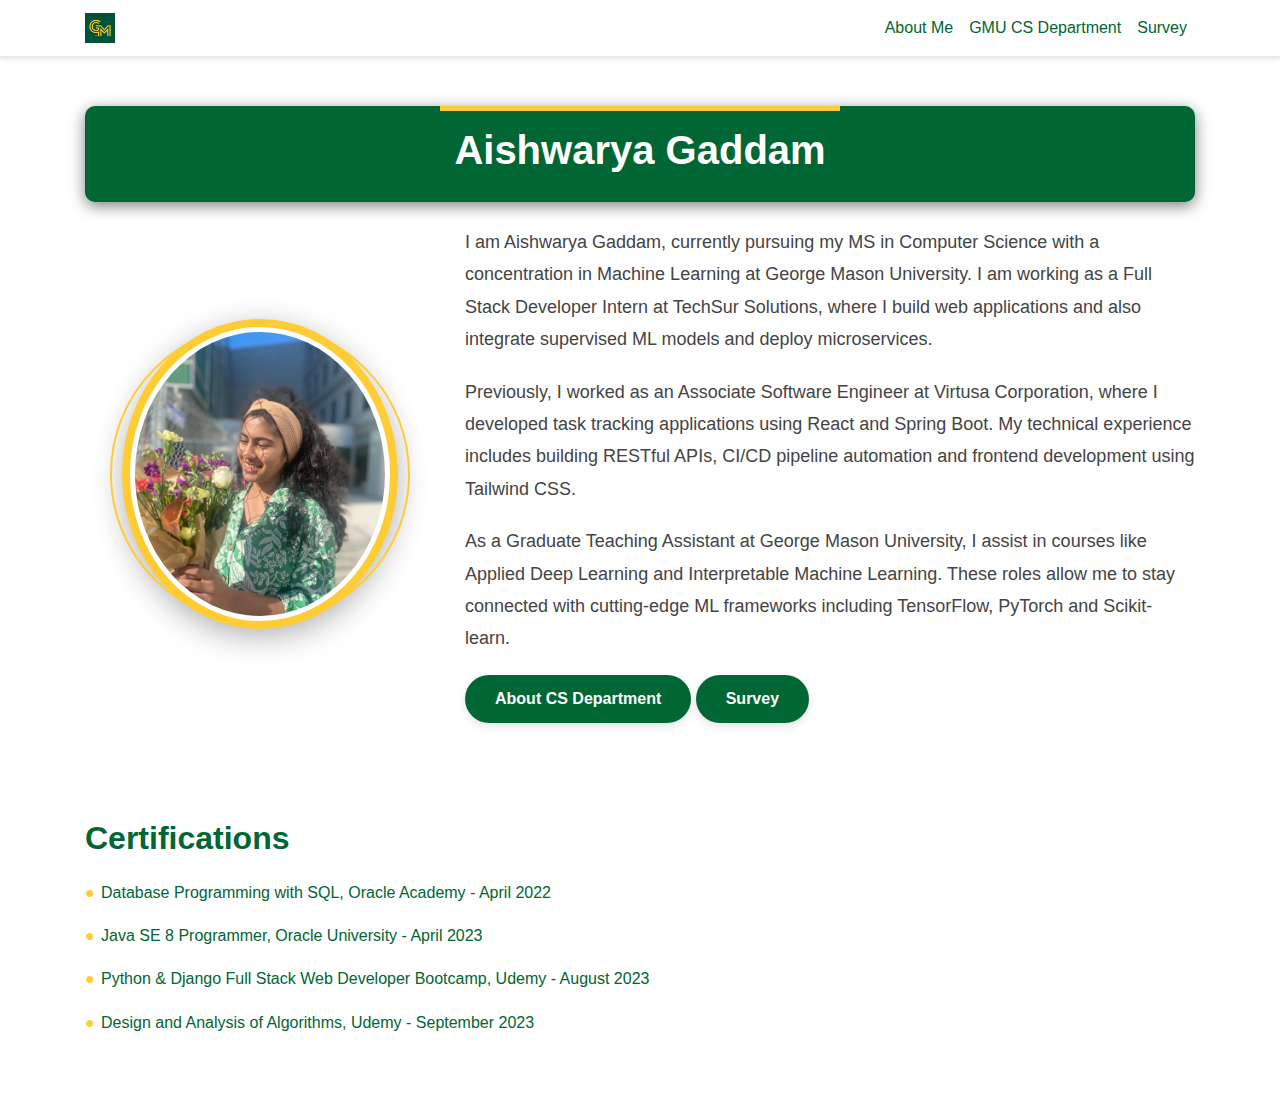
<file: StudentWebPortal/index.html>
<!DOCTYPE html>
<html lang="en">
<head>
    <meta charset="UTF-8">
    <meta name="viewport" content="width=device-width, initial-scale=1.0">
    <title>Aishwarya Gaddam</title>
    <!-- Bootstrap CSS -->
    <link rel="stylesheet" href="https://cdn.jsdelivr.net/npm/bootstrap@4.3.1/dist/css/bootstrap.min.css" integrity="sha384-ggOyR0iXCbMQv3Xipma34MD+dH/1fQ784/j6cY/iJTQUOhcWr7x9JvoRxT2MZw1T" crossorigin="anonymous">
    <!-- Custom CSS -->
    <link rel="stylesheet" href="css/style.css">
</head>
<body>
    <!-- Navbar -->
    <nav class="navbar navbar-expand-lg navbar-light bg-white shadow-sm">
        <div class="container">
            <a class="logo" href="">
                <img src="images/gmu.jpg" alt="Logo" width="30" height="30">
            </a>
            <ul class="navbar-nav ml-auto">
                <li class="nav-item">
                    <a class="nav-link" href="index.html">About Me</a>
                </li>
                <li class="nav-item">
                    <a class="nav-link" href="csdept.html">GMU CS Department</a>
                </li>
                <li class="nav-item">
                    <a class="nav-link" href="cssurvey.html">Survey</a>
                </li>
            </ul>
        </div>
    </nav>

    <!-- Bootstrap Container -->
    <div class="container mt-5">
        <!-- Header Box -->
        <div class="title mb-4">
            <h1>Aishwarya Gaddam</h1>
        </div>

        <!-- Grid System -->
        <div class="row align-items-center">
            <!-- Profile Image Section -->
            <div class="col-md-4 text-center">
                <div class="profile-image">
                    <img src="images/profile2.jpg" alt="Aishwarya" class="img-fluid rounded-circle image">
                </div>
            </div>

            <!-- About Myself Section -->
            <div class="col-md-8">
                <p class="text-style">
                    I am Aishwarya Gaddam, currently pursuing my MS in Computer Science with a concentration in Machine Learning at George Mason University. I am working as a Full Stack Developer Intern at TechSur Solutions, where I build web applications and also integrate supervised ML models and deploy microservices.
                </p>
                <p class="text-style">
                    Previously, I worked as an Associate Software Engineer at Virtusa Corporation, where I developed task tracking applications using React and Spring Boot. My technical experience includes building RESTful APIs, CI/CD pipeline automation and frontend development using Tailwind CSS.
                </p>
                <p class="text-style">
                    As a Graduate Teaching Assistant at George Mason University, I assist in courses like Applied Deep Learning and Interpretable Machine Learning. These roles allow me to stay connected with cutting-edge ML frameworks including TensorFlow, PyTorch and Scikit-learn.
                </p>

                <!-- To CS Dept and Survey pages -->
                <div class="mt-3">
                    <a href="csdept.html" class="btn gmubtn">About CS Department</a>
                    <a href="cssurvey.html" class="btn gmubtn">Survey</a>
                </div>
            </div>
        </div>
        <br>
        <br>
        <!-- Certifications Section -->
        <div class="cer-section mt-5">
            <h2 class="mb-4">Certifications</h2>
            <ul class="list-unstyled">
                <li><a href="https://drive.google.com/file/d/1yIiGgxOe_tyPiby3QHGma-gCyfc0t4HM/view?usp=sharinghttps://drive.google.com/file/d/1hu0XHIwcqf9bkxH7YFEL91yrbWzfeaC9/view?usp=sharing" target="_blank">Database Programming with SQL, Oracle Academy - April 2022</a></li>
                <li><a href="https://drive.google.com/file/d/1qtpj453IwJeWFu2bogbVcvfSpyeK_LkP/view?usp=sharing" target="_blank">Java SE 8 Programmer, Oracle University - April 2023</a></li>
                <li><a href="https://drive.google.com/file/d/1XQdui-Wg_HCHwWfEu2PF-GF2v_uf0mLl/view?usp=sharing" target="_blank">Python & Django Full Stack Web Developer Bootcamp, Udemy - August 2023</a></li>
                <li><a href="https://drive.google.com/file/d/1Y0ynIuaSw6OK5B91Ip4-wEekreTgEu-T/view?usp=sharing" target="_blank">Design and Analysis of Algorithms, Udemy - September 2023</a></li>
            </ul>
        </div>
    </div>
    <br>
    <br>
</body>
</html>
</file>
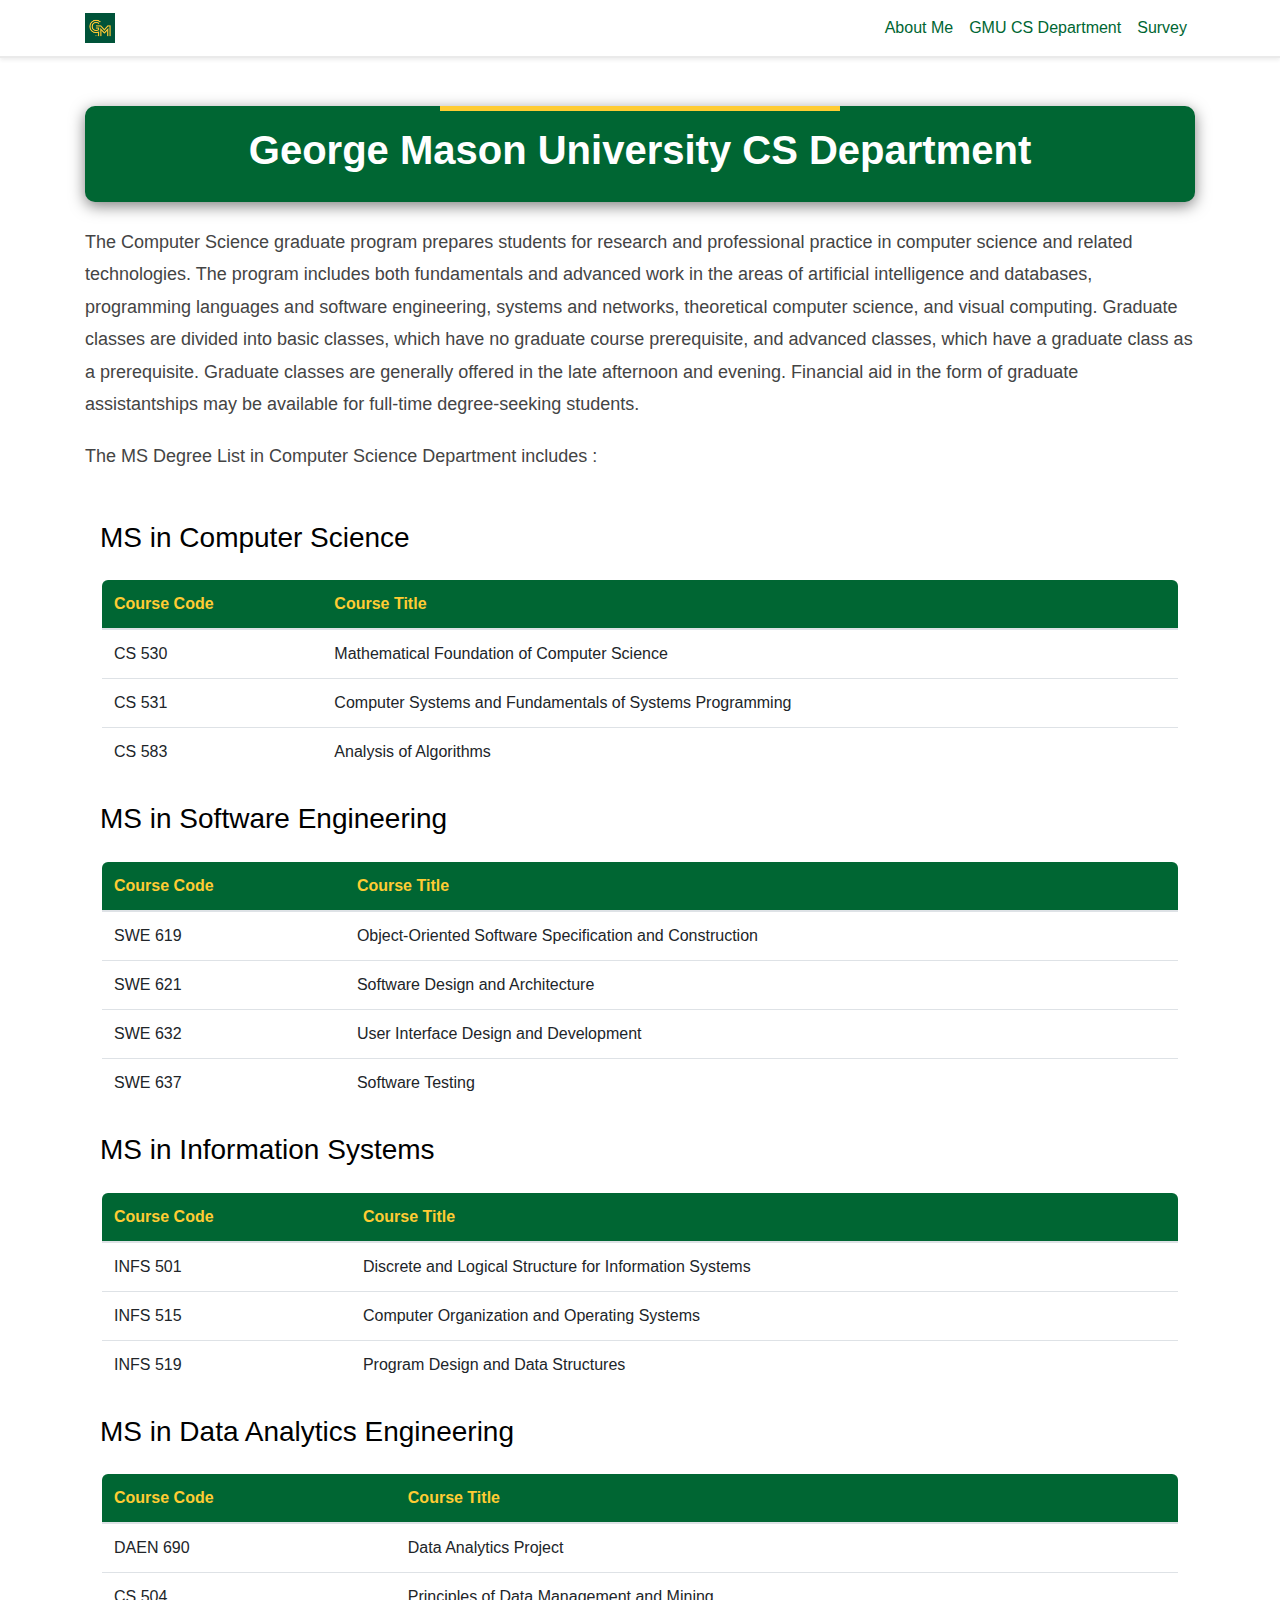
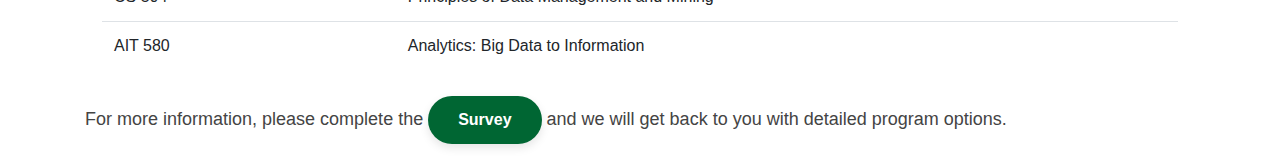
<file: StudentWebPortal/csdept.html>
<!DOCTYPE html>
<html lang="en">
<head>
    <meta charset="UTF-8">
    <meta name="viewport" content="width=device-width, initial-scale=1.0">
    <title>GMU CS Department</title>
    <!-- Bootstrap CSS -->
    <link rel="stylesheet" href="https://cdn.jsdelivr.net/npm/bootstrap@4.3.1/dist/css/bootstrap.min.css" integrity="sha384-ggOyR0iXCbMQv3Xipma34MD+dH/1fQ784/j6cY/iJTQUOhcWr7x9JvoRxT2MZw1T" crossorigin="anonymous">
    <!-- Custom CSS -->
    <link rel="stylesheet" href="css/style.css">
</head>
<body>
    <!-- Navbar -->
    <nav class="navbar navbar-expand-lg navbar-light bg-white shadow-sm">
        <div class="container">
            <a class="logo" href="">
                <img src="images/gmu.jpg" alt="Logo" width="30" height="30">
            </a>
            <ul class="navbar-nav ml-auto">
                <li class="nav-item">
                    <a class="nav-link" href="index.html">About Me</a>
                </li>
                <li class="nav-item">
                    <a class="nav-link" href="csdept.html">GMU CS Department</a>
                </li>
                <li class="nav-item">
                    <a class="nav-link" href="cssurvey.html">Survey</a>
                </li>
            </ul>
        </div>
    </nav>

    <div class="container mt-5">
        <!-- Header Box -->
        <!-- Bootstrap margin class mb-4 for bottom margin -->
        <div class="mb-4 title">
            <h1>George Mason University CS Department</h1>
        </div>

        <!-- CS Dept Information -->
        <div>
            <p class="text-style">
                The Computer Science graduate program prepares students for research and professional practice in computer science and related technologies. The program includes both fundamentals and advanced work in the areas of artificial intelligence and databases, programming languages and software engineering, systems and networks, theoretical computer science, and visual computing. Graduate classes are divided into basic classes, which have no graduate course prerequisite, and advanced classes, which have a graduate class as a prerequisite. Graduate classes are generally offered in the late afternoon and evening. Financial aid in the form of graduate assistantships may be available for full-time degree-seeking students.
            </p>
            <p class="text-style">
                The MS Degree List in Computer Science Department includes :
            </p>

            <!-- contents in lists and tables -->
            <div class="container mt-5">
                <ul>
                    <li>
                        <h3 class="mb-4">MS in Computer Science</h3>
                        <table class="table mb-4">
                            <thead>
                                <tr>
                                    <th>Course Code</th>
                                    <th>Course Title</th>
                                </tr>
                            </thead>
                            <tbody>
                                <tr>
                                    <td>CS 530</td>
                                    <td>Mathematical Foundation of Computer Science</td>
                                </tr>
                                <tr>
                                    <td>CS 531</td>
                                    <td>Computer Systems and Fundamentals of Systems Programming</td>
                                </tr>
                                <tr>
                                    <td>CS 583</td>
                                    <td>Analysis of Algorithms</td>
                                </tr>
                            </tbody>
                        </table>
                    </li>
                    <li>
                        <h3 class="mb-4">MS in Software Engineering</h3>
                        <table class="table mb-4">
                            <thead>
                                <tr>
                                    <th>Course Code</th>
                                    <th>Course Title</th>
                                </tr>
                            </thead>
                            <tbody>
                                <tr>
                                    <td>SWE 619</td>
                                    <td>Object-Oriented Software Specification and Construction</td>
                                </tr>
                                <tr>
                                    <td>SWE 621</td>
                                    <td>Software Design and Architecture</td>
                                </tr>
                                <tr>
                                    <td>SWE 632</td>
                                    <td>User Interface Design and Development</td>
                                </tr>
                                <tr>
                                    <td>SWE 637</td>
                                    <td>Software Testing</td>
                                </tr>
                            </tbody>
                        </table>
                    </li>
                    <li>
                        <h3 class="mb-4">MS in Information Systems</h3>
                        <table class="table mb-4">
                            <thead>
                                <tr>
                                    <th>Course Code</th>
                                    <th>Course Title</th>
                                </tr>
                            </thead>
                            <tbody>
                                <tr>
                                    <td>INFS 501</td>
                                    <td>Discrete and Logical Structure for Information Systems</td>
                                </tr>
                                <tr>
                                    <td>INFS 515</td>
                                    <td>Computer Organization and Operating Systems</td>
                                </tr>
                                <tr>
                                    <td>INFS 519</td>
                                    <td>Program Design and Data Structures</td>
                                </tr>
                            </tbody>
                        </table>
                    </li>
                    <li>
                        <h3 class="mb-4">MS in Data Analytics Engineering</h3>
                        <table class="table mb-4">
                            <thead>
                                <tr>
                                    <th>Course Code</th>
                                    <th>Course Title</th>
                                </tr>
                            </thead>
                            <tbody>
                                <tr>
                                    <td>DAEN 690</td>
                                    <td>Data Analytics Project</td>
                                </tr>
                                <tr>
                                    <td>CS 504</td>
                                    <td>Principles of Data Management and Mining</td>
                                </tr>
                                <tr>
                                    <td>AIT 580</td>
                                    <td>Analytics: Big Data to Information</td>
                                </tr>
                            </tbody>
                        </table>
                    </li>
                </ul>
            </div>            

            <!-- To Survey page -->
            <p class="text-style">
                For more information, please complete the 
                <a href="cssurvey.html" class="btn gmubtn">Survey</a> and we will get back to you with detailed program options.
            </p>
        </div>
    </div>
</body>
</html>
</file>
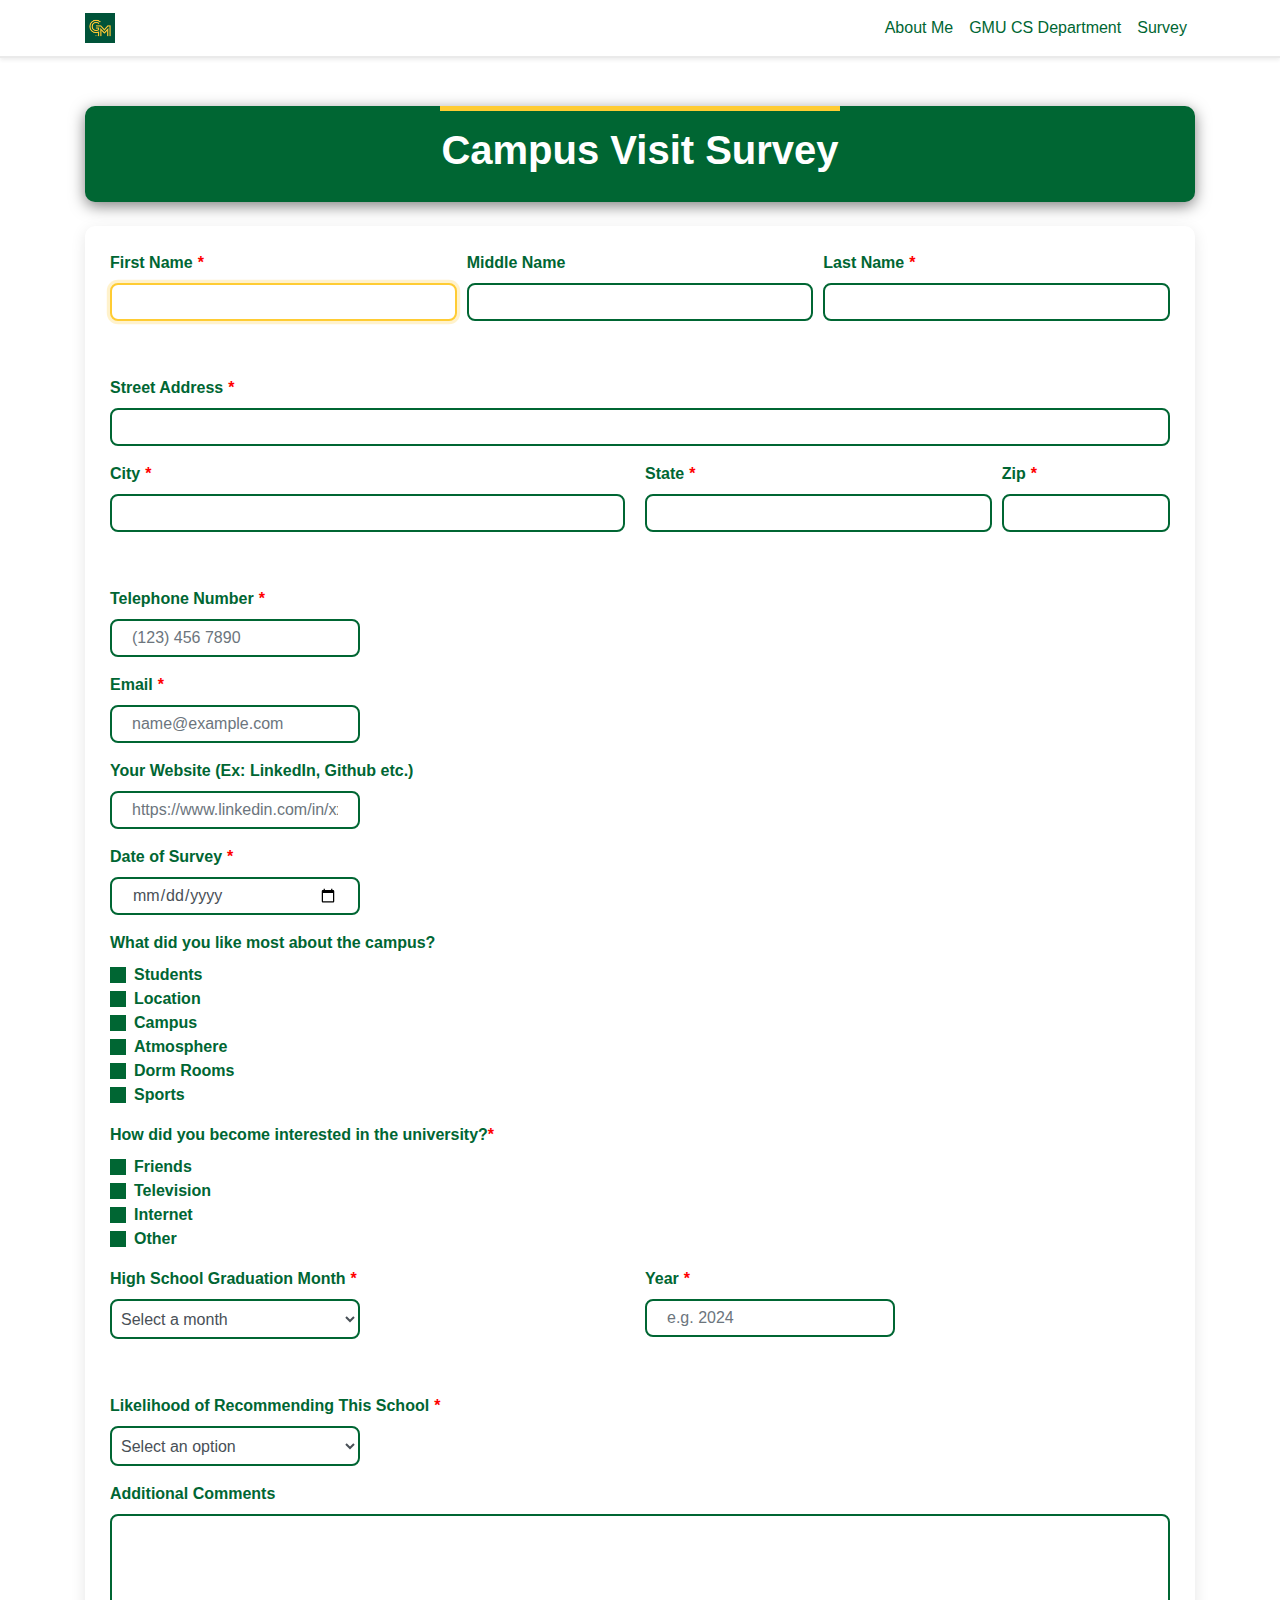
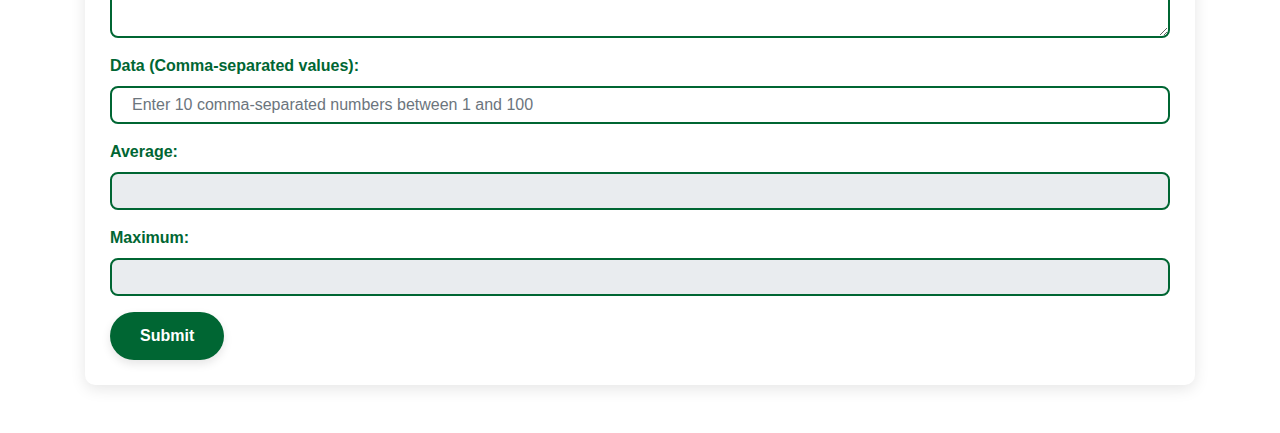
<file: StudentWebPortal/cssurvey.html>
<!DOCTYPE html>
<html lang="en">
<head>
    <meta charset="UTF-8">
    <meta name="viewport" content="width=device-width, initial-scale=1.0">
    <title>Survey</title>
    <!-- Bootstrap CSS -->
    <link rel="stylesheet" href="https://cdn.jsdelivr.net/npm/bootstrap@4.3.1/dist/css/bootstrap.min.css" integrity="sha384-ggOyR0iXCbMQv3Xipma34MD+dH/1fQ784/j6cY/iJTQUOhcWr7x9JvoRxT2MZw1T" crossorigin="anonymous">
    <!-- Custom CSS -->
    <link rel="stylesheet" href="css/style.css">
</head>
<body>
    <!-- Navbar -->
    <nav class="navbar navbar-expand-lg navbar-light bg-white shadow-sm">
        <div class="container">
            <a class="logo" href="">
                <img src="images/gmu.jpg" alt="Logo" width="30" height="30">
            </a>
            <ul class="navbar-nav ml-auto">
                <li class="nav-item">
                    <a class="nav-link" href="index.html">About Me</a>
                </li>
                <li class="nav-item">
                    <a class="nav-link" href="csdept.html">GMU CS Department</a>
                </li>
                <li class="nav-item">
                    <a class="nav-link" href="cssurvey.html">Survey</a>
                </li>
            </ul>
        </div>
    </nav>

    <div class="container mt-5" id="survey-form">
        <div class="title mb-4">
            <h1>Campus Visit Survey</h1>
        </div>
        
        <form action="" method="post" autocomplete="on">
            <!-- First, Middle, Last name (Username) -->
            <div class="form-row">
                <div class="form-group col-md-4">
                    <label for="first_name" class="required">First Name</label>
                    <input type="text" class="form-control short-field" id="first_name" name="first_name" required autofocus>
                </div>
                <div class="form-group col-md-4">
                    <label for="middle_name">Middle Name</label>
                    <input type="text" class="form-control short-field" id="middle_name" name="middle_name">
                </div>
                <div class="form-group col-md-4">
                    <label for="last_name" class="required">Last Name</label>
                    <input type="text" class="form-control short-field" id="last_name" name="last_name" required>
                </div>
            </div>
            <!-- Address Section-->
            <!-- street -->
            <div class="form-group">
                <label for="street" class="required">Street Address</label>
                <input type="text" class="form-control" id="street" name="street" required>
            </div>

            <div class="form-row">
                <!-- city -->
                <div class="form-group col-md-6">
                    <label for="city" class="required">City</label>
                    <input type="text" class="form-control short-field" id="city" name="city" required>
                </div>
                <!-- state -->
                <div class="form-group col-md-4">
                    <label for="state" class="required">State</label>
                    <input type="text" class="form-control short-field" id="state" name="state" list="states" required>
                    <datalist id="states">
                        <option value="Alabama">
                        <option value="Alaska">
                        <option value="Arizona">
                        <option value="Arkansas">
                        <option value="California">
                        <option value="Colorado">
                        <option value="Connecticut">
                        <option value="Delaware">
                        <option value="Florida">
                        <option value="Georgia">
                        <option value="Hawaii">
                        <option value="Idaho">
                        <option value="Illinois">
                        <option value="Indiana">
                        <option value="Iowa">
                        <option value="Kansas">
                        <option value="Kentucky">
                        <option value="Louisiana">
                        <option value="Maine">
                        <option value="Maryland">
                        <option value="Massachusetts">
                        <option value="Michigan">
                        <option value="Minnesota">
                        <option value="Mississippi">
                        <option value="Missouri">
                        <option value="Montana">
                        <option value="Nebraska">
                        <option value="Nevada">
                        <option value="New Hampshire">
                        <option value="New Jersey">
                        <option value="New Mexico">
                        <option value="New York">
                        <option value="North Carolina">
                        <option value="North Dakota">
                        <option value="Ohio">
                        <option value="Oklahoma">
                        <option value="Oregon">
                        <option value="Pennsylvania">
                        <option value="Rhode Island">
                        <option value="South Carolina">
                        <option value="South Dakota">
                        <option value="Tennessee">
                        <option value="Texas">
                        <option value="Utah">
                        <option value="Vermont">
                        <option value="Virginia">
                        <option value="Washington">
                        <option value="West Virginia">
                        <option value="Wisconsin">
                        <option value="Wyoming">
                    </datalist>
                </div>
                <div class="form-group col-md-2">
                    <label for="zip" class="required">Zip</label>
                    <input type="text" class="form-control short-field" id="zip" name="zip" required>
                    <span id="zip-error" class="form-text text-danger"></span>
                </div>
            </div>

            <!-- phone number -->
            <div class="form-group">
                <label for="telephone" class="required">Telephone Number</label>
                <input type="tel" class="form-control short-field" id="telephone" name="telephone" required 
                       placeholder="(123) 456 7890" 
                       oninput="formatPhoneNumber(this)" 
                       pattern="\(\d{3}\) \d{3} \d{4}" 
                       title="Phone number should be in the format (123) 456 7890">
            </div>

            <!-- email -->
            <div class="form-group">
                <label for="email" class="required">Email</label>
                <input type="email" class="form-control short-field" id="email" name="email" required placeholder="name@example.com">
            </div>

            <!-- url -->
            <div class="form-group">
                <label for="url">Your Website (Ex: LinkedIn, Github etc.)</label>
                <input type="url" class="form-control short-field" id="url" name="url" placeholder="https://www.linkedin.com/in/xxxxx">
            </div>

            <!-- survey date -->
            <div class="form-group">
                <label for="date" class="required">Date of Survey</label>
                <input type="date" class="form-control short-field" id="date" name="date" required>
            </div>

            <!-- Checkboxes -->
            <div class="form-group">
                <label>What did you like most about the campus?</label><br>
                <div class="custom-control custom-checkbox">
                    <input type="checkbox" class="custom-control-input" id="students" name="liked_most" value="students">
                    <label class="custom-control-label" for="students">Students</label>
                </div>
                <div class="custom-control custom-checkbox">
                    <input type="checkbox" class="custom-control-input" id="location" name="liked_most" value="location">
                    <label class="custom-control-label" for="location">Location</label>
                </div>
                <div class="custom-control custom-checkbox">
                    <input type="checkbox" class="custom-control-input" id="campus" name="liked_most" value="campus">
                    <label class="custom-control-label" for="campus">Campus</label>
                </div>
                <div class="custom-control custom-checkbox">
                    <input type="checkbox" class="custom-control-input" id="atmosphere" name="liked_most" value="atmosphere">
                    <label class="custom-control-label" for="atmosphere">Atmosphere</label>
                </div>
                <div class="custom-control custom-checkbox">
                    <input type="checkbox" class="custom-control-input" id="dorm_rooms" name="liked_most" value="dorm_rooms">
                    <label class="custom-control-label" for="dorm_rooms">Dorm Rooms</label>
                </div>
                <div class="custom-control custom-checkbox">
                    <input type="checkbox" class="custom-control-input" id="sports" name="liked_most" value="sports">
                    <label class="custom-control-label" for="sports">Sports</label>
                </div>
            </div>

            <!-- Radio Buttons -->
            <div class="form-group">
                <label>How did you become interested in the university?<span>*</span></label><br>
                <div class="custom-control custom-radio">
                    <input type="radio" class="custom-control-input" id="friends" name="interest" value="friends" required>
                    <label class="custom-control-label" for="friends">Friends</label>
                </div>
                <div class="custom-control custom-radio">
                    <input type="radio" class="custom-control-input" id="television" name="interest" value="television">
                    <label class="custom-control-label" for="television">Television</label>
                </div>
                <div class="custom-control custom-radio">
                    <input type="radio" class="custom-control-input" id="internet" name="interest" value="internet">
                    <label class="custom-control-label" for="internet">Internet</label>
                </div>
                <div class="custom-control custom-radio">
                    <input type="radio" class="custom-control-input" id="other" name="interest" value="other">
                    <label class="custom-control-label" for="other">Other</label>
                </div>
            </div>

            <!-- Graduation Month and Year -->
            <div class="form-row">
                <div class="form-group col-md-6">
                    <label for="grad_month" class="required">High School Graduation Month</label>
                    <select class="form-control short-field" id="grad_month" name="grad_month" required>
                        <option value="" disabled selected>Select a month</option>
                        <option value="January">January</option>
                        <option value="February">February</option>
                        <option value="March">March</option>
                        <option value="April">April</option>
                        <option value="May">May</option>
                        <option value="June">June</option>
                        <option value="July">July</option>
                        <option value="August">August</option>
                        <option value="September">September</option>
                        <option value="October">October</option>
                        <option value="November">November</option>
                        <option value="December">December</option>
                    </select>
                </div>
                <div class="form-group col-md-6">
                    <label for="grad_year" class="required">Year</label>
                    <input type="number" class="form-control short-field" id="grad_year" name="grad_year" placeholder="e.g. 2024" required min="1900" max="2100">
                </div>                
            </div>

            <!-- Likelihood Dropdown -->
            <div class="form-group">
                <label for="likelihood" class="required">Likelihood of Recommending This School</label>
                <select class="form-control short-field" id="likelihood" name="likelihood" required>
                    <option value="" disabled selected>Select an option</option>
                    <option value="Very Likely">Very Likely</option>
                    <option value="Likely">Likely</option>
                    <option value="Unlikely">Unlikely</option>
                </select>
            </div>

            <!-- Additional Comments -->
            <div class="form-group">
                <label for="comments">Additional Comments</label>
                <textarea class="form-control" id="comments" name="comments" rows="4"></textarea>
            </div>

            <!-- Data input for Average and Maximum calculation -->
            <div class="form-group">
                <label for="data_field">Data (Comma-separated values):</label>
                <input type="text" class="form-control" id="data_field" placeholder="Enter 10 comma-separated numbers between 1 and 100">
            </div>

            <!-- Average and Maximum Output Fields -->
            <div class="form-group">
                <label for="average">Average:</label>
                <input type="text" class="form-control" id="average" readonly>
            </div>

            <div class="form-group">
                <label for="maximum">Maximum:</label>
                <input type="text" class="form-control" id="maximum" readonly>
            </div>

            <!-- Error message for invalid data -->
            <div id="error_message" class="text-danger"></div>

            <button type="submit" class="btn gmubtn">Submit</button>
        </form>
        <br>
        <br>
    </div>
    <script src="js/scripts.js"></script>
</body>
</html>
</file>
<file: StudentWebPortal/css/style.css>
/* body CSS */
body {
    margin: 0;
    padding: 0;
    font-family: 'Roboto', sans-serif;
    background-color: white;
    color: black;
}

/* Navbar CSS */
nav {
    border-bottom: 2px solid #eaeaea;
}
.nav-link {
    font-weight: 500;
    color: #006633 !important;
}
.nav-link:hover {
    color: #FFCC33 !important;
}

/* header box with shadow */
.title {
    border: none;
    padding: 20px;
    background-color: #006633;
    color: white;
    text-align: center;
    border-radius: 10px;
    box-shadow: 0 4px 15px rgba(0, 0, 0, 0.5); /* shadow */
    position: relative;
    overflow: hidden;
}
.title::after {
    content: "";
    position: absolute;
    top: 0;
    left: 50%;
    width: 400px;
    height: 5px;
    background-color: #FFCC33;
    transform: translateX(-50%);
}
h1 {
    font-size: 2.5rem;
    font-weight: 700;
}
h1:hover {
    color: #FFCC33; 
}

/* Profile Image */
.profile-image {
    display: inline-block;
    border: 8px solid #FFCC33;
    border-radius: 60%;
    padding: 5px;
    box-shadow: 0 8px 30px rgba(0, 0, 0, 0.3);
    position: relative;
    background-color: white;
}
.profile-image::before {
    content: "";
    position: absolute;
    top: 50%;
    left: 50%;
    width: 300px;
    height: 300px;
    border: 2px solid #FFCC33;
    border-radius: 60%;
    transform: translate(-50%, -50%);
}
.image {
    border-radius: 60%;
    width: 250px;
}

/* Paragraph Style */
.text-style {
    font-size: 18px;
    line-height: 1.8;
    color: #444444;
    margin-bottom: 20px;
}

/* Contact Info */
.contact {
    font-size: 16px;
    color: #006633;
    margin-bottom: 20px;
}
.contact a {
    color: #FFCC33;
    text-decoration: none;
    font-weight: bold;
}
.contact a:hover {
    text-decoration: underline;
}

/* Submit Button Stlye */
.gmubtn {
    background-color: #006633;
    color: #ffffff;
    border-radius: 30px;
    padding: 12px 30px;
    font-size: 16px;
    font-weight: bold;
    border: none;
    transition: background-color 0.3s ease-in-out, transform 0.3s ease, box-shadow 0.3s ease;
    box-shadow: 0 4px 10px rgba(0, 0, 0, 0.1);
}
.gmubtn:hover {
    background-color: #FFCC33;
    color: #006633;
    transform: translateY(-3px);
    box-shadow: 0 6px 15px rgba(0, 0, 0, 0.15);
}

/* Survey Form Styling */
form {
    background-color: white;
    padding: 25px;
    border-radius: 10px;
    box-shadow: 0 4px 15px rgba(0, 0, 0, 0.1);
    margin-top: 20px;
}

/* Form Label */
.form-group label {
    font-weight: 500;
    color: #006633;
}

/* Input Fields */
.form-control {
    border: 2px solid #006633; 
    border-radius: 0.5rem; 
    padding: 0.75rem 1.25rem; 
    background-color: #fff;
    margin-bottom: 15px;
    font-size: 1rem; 
}
.form-control:focus {
    border-color: #FFCC33; 
    box-shadow: 0 0 0 0.2rem rgba(255, 204, 51, 0.25); 
}

/* Shortened Fields */
.short-field {
    max-width: 100%; 
}

/* Date, Telephone, Email, URL, Grad Year, Likelihood */
#date, #telephone, #email, #url, #grad_year, #likelihood {
    max-width: 250px;
}

/* Graduation Month Dropdown */
#grad_month {
    max-width: 250px;
    height: 40px; 
    line-height: 40px; 
    padding: 5px; 
}

/* Likelihood Dropdown */
#likelihood {
    max-width: 250px;
    height: 40px; 
    line-height: 40px; 
    padding: 5px; 
}

/* Submit Button */
.btn-submit {
    background-color: #FFCC33;
    color: #006633;
    border: none;
    border-radius: 5px;
    padding: 10px 20px;
    font-size: 16px;
    font-weight: bold;
}
.btn-submit:hover {
    background-color: #e6b800;
    color: #004d00;
}

/* Button Style */
.btn-custom {
    background-color: #006633; 
    border-color: #006633; 
    color: white; 
}

/* Change to yellow on hover */
.btn-custom:hover {
    background-color: #FFCC33; 
    border-color: #FFCC33; 
    color: black; 
}

/* Checkbox and Radio Button Styles */
.custom-checkbox .custom-control-input:checked ~ .custom-control-label::before {
    background-color: #006633; 
    border-color: #006633; 
}
.custom-checkbox .custom-control-label::before {
    border: 2px solid #006633; 
}
.custom-radio .custom-control-input:checked ~ .custom-control-label::before {
    background-color: #006633; 
    border-color: #006633; 
}
.custom-radio .custom-control-label::before {
    border: 2px solid #006633; 
}
.custom-checkbox .custom-control-label::after {
    background-color: #006633; 
}
.custom-radio .custom-control-label::after {
    background-color: #006633; 
}
.form-check-label {
    font-size: 1.1rem;
    color: #006633;
}
.form-check-input {
    margin-right: 10px;
}
.form-check {
    margin-bottom: 15px;
}

/* CSS for  input fields */
.form-group label {
    font-weight: bold;
    color: #006633; 
}
.form-row {
    margin-bottom: 1.5rem; 
}
.form-group.col-md-6 {
    padding-right: 15px; 
}

/* Responsive Design for Small Screens */
@media (max-width: 768px) {
    h1 {
        font-size: 2rem;
    }

    .form-control {
        padding: 0.75rem;
    }

    .short-field {
        max-width: 100%;
    }
}

/* Table Style */
.table {
    border: 2px solid #006633; 
    border-radius: 8px; 
    overflow: hidden; 
}
.table thead {
    background-color: #006633; 
    color: #FFCC33; 
}
.table tbody tr:hover {
    background-color: lightyellow; 
}
.table th, .table td {
    padding: 12px; 
    text-align: left;
}
.table th {
    font-weight: bold; 
}
ul {
    list-style-type: none; 
    padding-left: 0;
}

/* For fields that need to be filled (required) */
.required:after {
    content: "*";
    color: red;
    margin-left: 5px;
}
.form-group label span {
    color: red;
    font-weight: bold;
}

/* Certificates Style */
.cer-section {
    margin-top: 3rem;
}
.cer-section h2 {
    color: #006633;
    font-weight: bold;
}
.cer-section ul {
    padding-left: 0;
}
.cer-section li {
    margin-bottom: 1.2rem;
    list-style: none;
}
.cer-section a {
    font-size: 16px;
    color: #006633; 
    text-decoration: none;
    padding-left: 1rem;
    position: relative;
    transition: color 0.4s ease, padding-left 0.4s ease;
}
.cer-section a::before {
    content: "●";
    color: #FFCC33; 
    position: absolute;
    left: 0;
}
.cer-section a:hover {
    color: #FFCC33; 
    padding-left: 1.5rem; 
}
.cer-section a:hover::before {
    color: #006633; 
}
</file>
